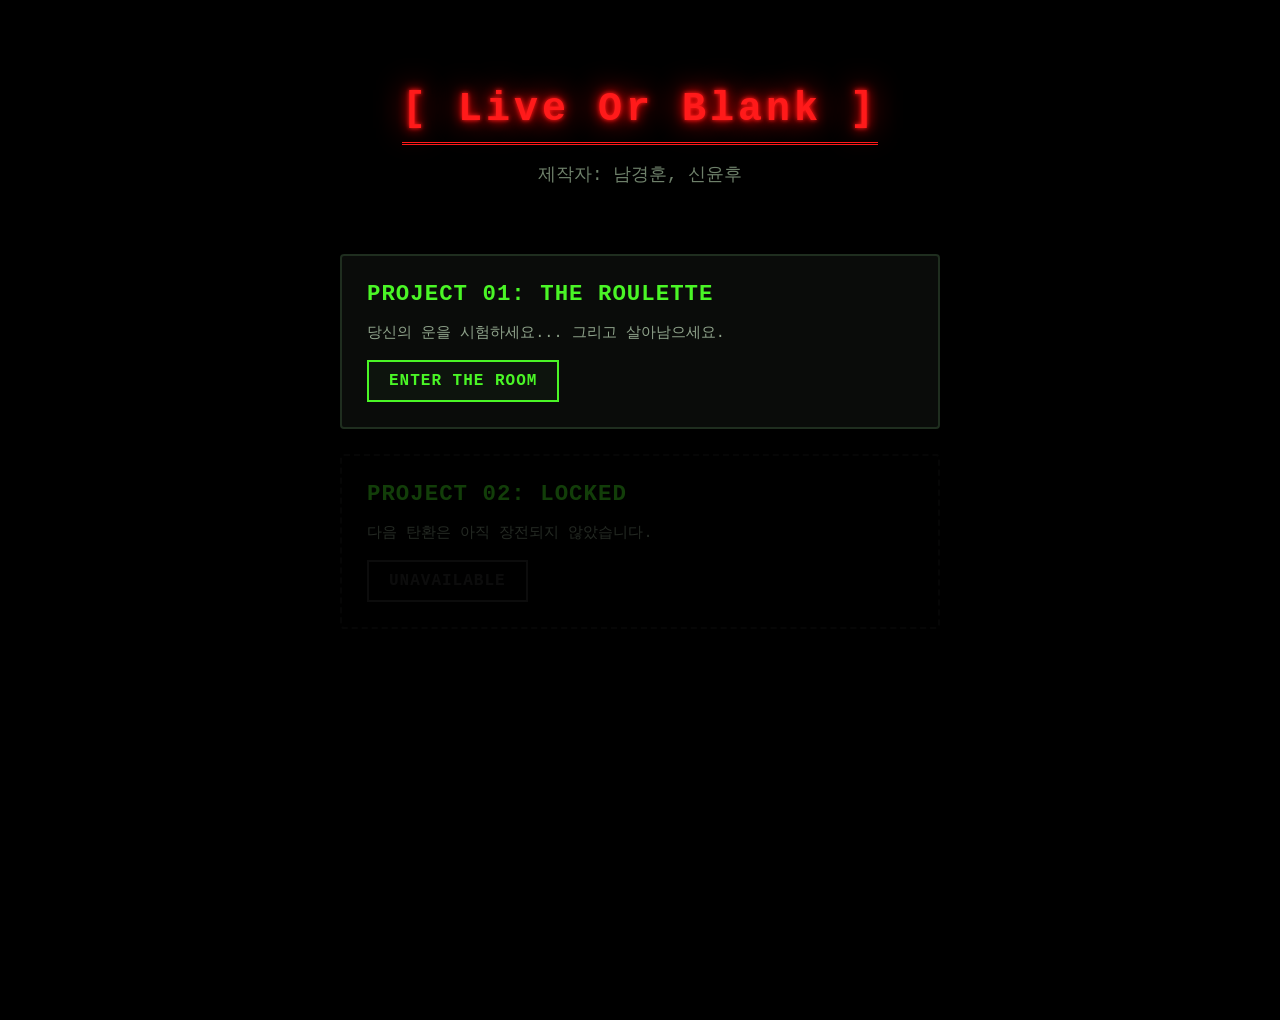
<file: index.html>
<!DOCTYPE html>
<html lang="ko">
<head>
    <meta charset="UTF-8">
    <meta name="viewport" content="width=device-width, initial-scale=1.0">
    <title>[ Live or Blank ]</title>
    <link rel="stylesheet" href="style.css">
</head>
<body>
    <header>
        <h1>[ Live Or Blank ]</h1>
        <p>제작자: 남경훈, 신윤후</p>
    </header>

    <section id="projects">
        <div class="project-card">
            <h3>PROJECT 01: THE ROULETTE</h3>
            <p>당신의 운을 시험하세요... 그리고 살아남으세요.</p>
            <a href="teamBuck/index.html" class="enter-btn">ENTER THE ROOM</a>
        </div>

        <div class="project-card disabled">
            <h3>PROJECT 02: LOCKED</h3>
            <p>다음 탄환은 아직 장전되지 않았습니다.</p>
            <a href="#" class="enter-btn">UNAVAILABLE</a>
        </div>
    </section>
</body>
</html>
</file>
<file: style.css>
/* ==========================================
    전체 배경: 완벽한 암흑의 지하 도박장
   ========================================== */
body {
    background-color: #000000; /* 🔴 애매한 녹색빛을 빼고 완벽한 칠흑색(#000000)으로 변경 */
    color: #4af626; /* 형광 녹색 */
    font-family: 'Courier New', monospace;
    margin: 0;
    padding: 60px 20px;
    display: flex;
    flex-direction: column;
    align-items: center;
    min-height: 100vh;
}

header {
    text-align: center;
    margin-bottom: 50px;
}

/* 고장난 네온사인 제목 (다크 배경에서 효과 극대화) */
h1 {
    color: #ff1a1a; 
    font-size: 2.5rem;
    letter-spacing: 4px;
    text-shadow: 0 0 4px #ff1a1a, 0 0 12px #ff0000, 0 0 30px #ff0000;
    border-bottom: 3px double #ff1a1a;
    padding-bottom: 10px;
    margin-bottom: 15px;
    animation: neonFlicker 2.5s infinite;
}

header p {
    color: #6e806a; /* 🔴 텍스트가 너무 밝아 분위기를 깨지 않도록 살짝 톤다운 */
    font-size: 1.1rem;
}

/* 프로젝트 카드를 담는 컨테이너 */
#projects {
    max-width: 600px;
    width: 100%;
    display: flex;
    flex-direction: column;
    gap: 25px;
}

/* 🔴 게임 선택 카드: 배경에 묻히지 않는 묵직한 다크 그레이 */
.project-card {
    background-color: #0a0c0a; /* 완전히 어두운 베이스 */
    border: 2px solid #1f2e1f;  /* 은은하게 경계만 주는 테두리 */
    padding: 25px;
    border-radius: 4px;
    display: flex;
    flex-direction: column;
    gap: 15px;
    transition: all 0.3s ease;
}

.project-card h3 {
    color: #4af626;
    margin: 0;
    font-size: 1.4rem;
    letter-spacing: 1px;
}

.project-card p {
    color: #8fa38b;
    margin: 0;
    line-height: 1.5;
    font-size: 0.95rem;
}

/* 실제 teamBuck으로 진입하는 버튼 스타일 */
.enter-btn {
    display: inline-block;
    align-self: flex-start;
    background-color: #0d140d; /* 🔴 버튼 내부도 다크하게 변경 */
    color: #4af626;
    border: 2px solid #4af626;
    padding: 10px 20px;
    text-decoration: none;
    font-weight: bold;
    font-size: 1rem;
    letter-spacing: 1px;
    transition: all 0.1s ease-in-out;
}

/* 버튼에 마우스 올렸을 때 불빛 들어오는 효과 */
.enter-btn:hover {
    background-color: #4af626;
    color: #000000; /* 🔴 글자색을 완전한 블랙으로 */
    box-shadow: 0 0 15px #4af626;
    cursor: pointer;
}

/* 🔴 마우스 올렸을 때 카드 전체가 녹색 아우라로 빛나는 연출 추가 */
.project-card:hover {
    border-color: #4af626;
    background-color: #0f120f;
    box-shadow: 0 0 20px rgba(74, 246, 38, 0.15); /* 은은한 녹색 네온 광원 */
}

/* 비활성화된 두 번째 카드 스타일 */
.project-card.disabled {
    border: 2px dashed #1a1a1a;
    background-color: #020302;
    opacity: 0.25; /* 🔴 더 어둡게 죽여서 선택 불가능함을 강조 */
}

.project-card.disabled .enter-btn {
    border-color: #333;
    color: #333;
    background-color: transparent;
    pointer-events: none; 
}

/* 고장난 네온사인 효과 키프레임 */
@keyframes neonFlicker {
    0%, 18%, 22%, 25%, 53%, 57%, 100% {
        color: #ff1a1a;
        text-shadow: 0 0 4px #ff1a1a, 0 0 12px #ff0000, 0 0 30px #ff0000;
        border-color: #ff1a1a;
    }
    20%, 24%, 55% {
        color: #220000;       /* 🔴 불 꺼졌을 때 암흑 속에서 거의 안 보이도록 더 어둡게 조절 */
        text-shadow: none;    
        border-color: #220000; 
    }
}
</file>
